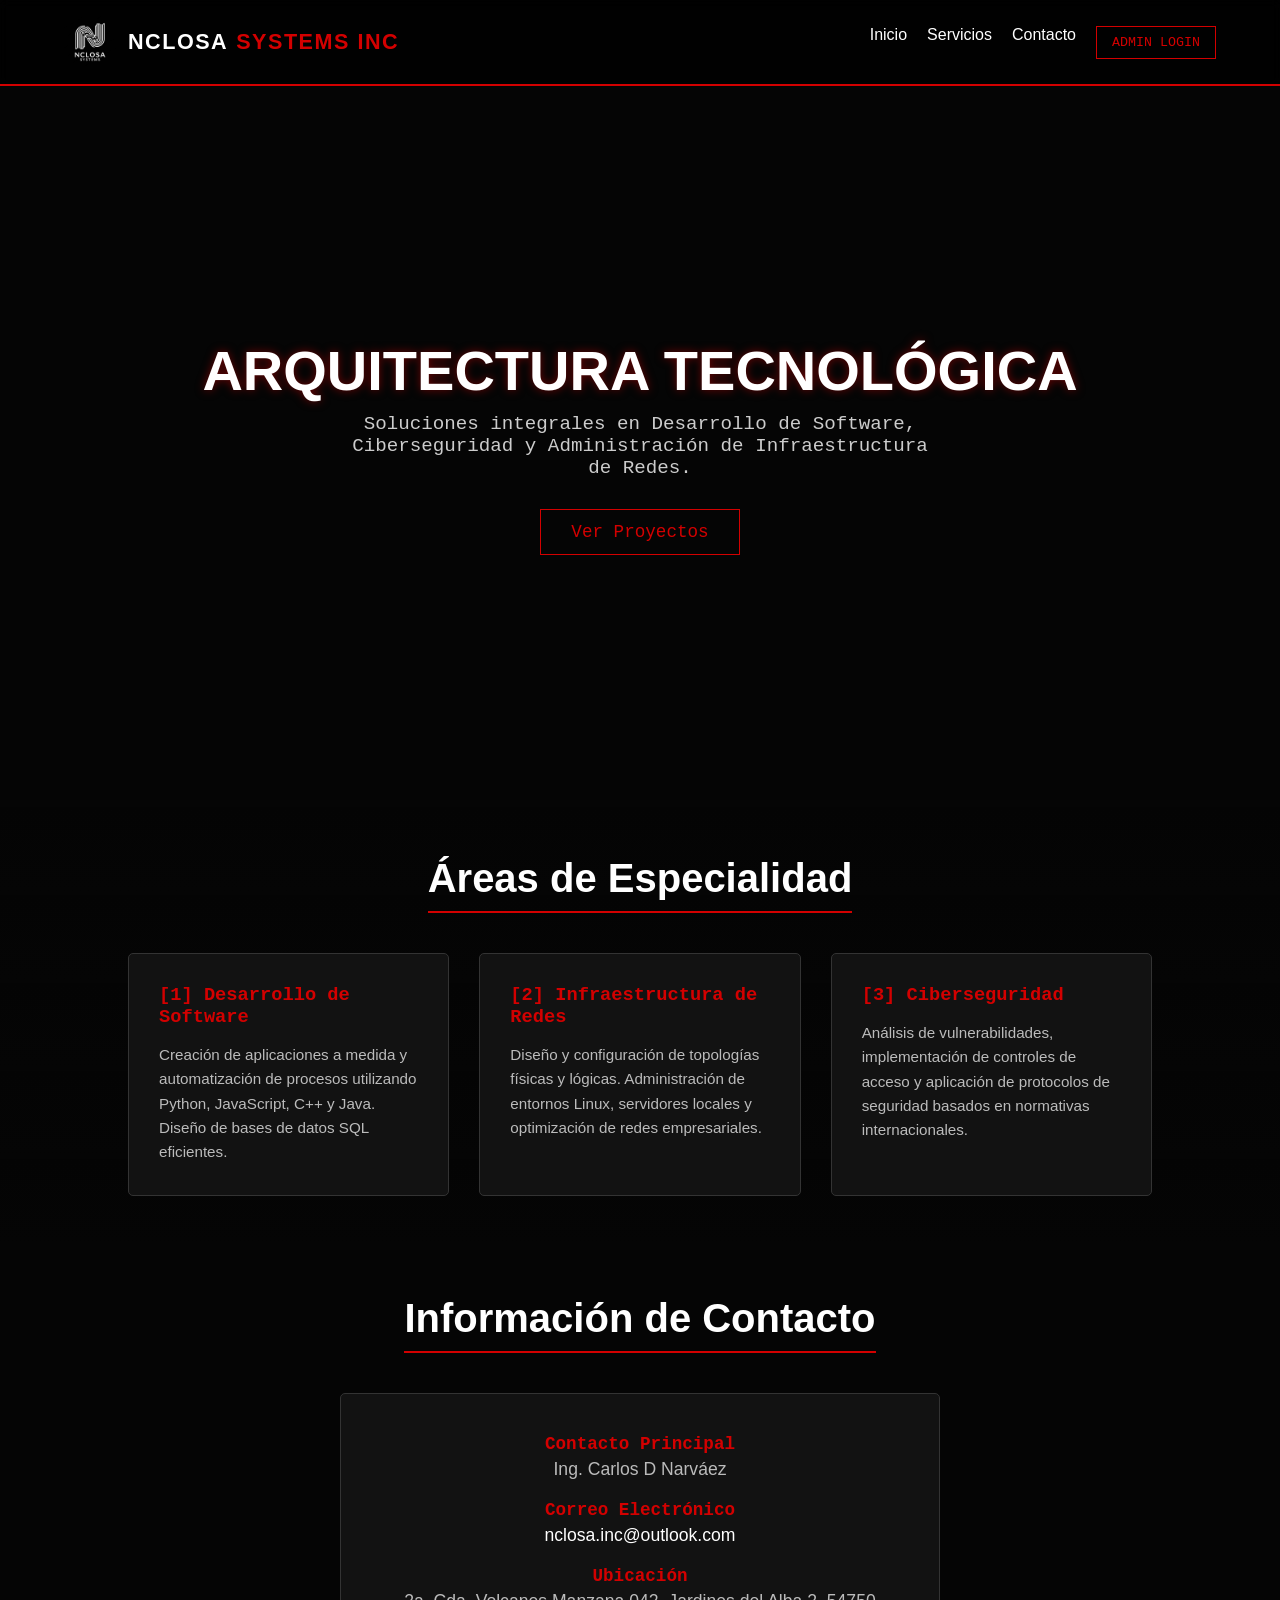
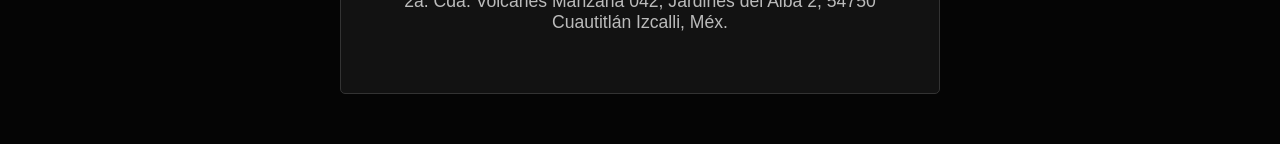
<file: index.html>
<!DOCTYPE html>
<html lang="es">
<head>
    <meta charset="UTF-8">
    <meta name="viewport" content="width=device-width, initial-scale=1.0">
    <title>NCLOSA Systems - Desarrollo y Seguridad</title>
    <link rel="icon" type="image/x-icon" href="./logo_final.ico">
    <style>
        :root {
            --bg-color: #050505;
            --text-main: #ffffff;
            --primary-red: #d30000;
            --dark-red: #8a0000;
            --font-main: 'Segoe UI', Tahoma, Geneva, Verdana, sans-serif;
            --font-tech: 'Courier New', Courier, monospace;
        }

        * {
            margin: 0;
            padding: 0;
            box-sizing: border-box;
        }

        body {
            background-color: var(--bg-color);
            color: var(--text-main);
            font-family: var(--font-main);
            overflow-x: hidden;
        }

        canvas {
            position: fixed;
            top: 0;
            left: 0;
            width: 100%;
            height: 100%;
            z-index: -1;
            opacity: 0.4;
        }

        header {
            background: rgba(0, 0, 0, 0.8);
            border-bottom: 2px solid var(--primary-red);
            padding: 1rem 5%;
            display: flex;
            justify-content: space-between;
            align-items: center;
            position: sticky;
            top: 0;
            z-index: 100;
            backdrop-filter: blur(5px);
        }

        .logo {
            display: block;
            width: 52px;
            height: 52px;
            flex-shrink: 0;
            object-fit: contain;
        }

        .brand {
            display: flex;
            align-items: center;
            gap: 12px;
            flex-shrink: 0;
        }

        .brand-name {
            display: flex;
            gap: 8px;
            align-items: baseline;
            font-size: 1.35rem;
            font-weight: 800;
            letter-spacing: 1.5px;
            text-transform: uppercase;
            white-space: nowrap;
        }

        .brand-name span {
            color: var(--primary-red);
        }

        nav ul {
            list-style: none;
            display: flex;
            gap: 20px;
        }

        nav ul li a {
            color: var(--text-main);
            text-decoration: none;
            font-size: 1rem;
            transition: color 0.3s ease;
        }

        nav ul li a:hover {
            color: var(--primary-red);
        }

        .btn-admin {
            background-color: transparent;
            border: 1px solid var(--primary-red);
            color: var(--primary-red);
            padding: 8px 15px;
            cursor: pointer;
            font-family: var(--font-tech);
            transition: all 0.3s ease;
        }

        .btn-admin:hover {
            background-color: var(--primary-red);
            color: #fff;
            box-shadow: 0 0 10px var(--primary-red);
        }

        .hero {
            height: 80vh;
            display: flex;
            flex-direction: column;
            justify-content: center;
            align-items: center;
            text-align: center;
            padding: 0 20px;
        }

        .hero h1 {
            font-size: 3.5rem;
            margin-bottom: 10px;
            text-transform: uppercase;
            text-shadow: 0 0 10px rgba(211, 0, 0, 0.5);
        }

        .hero p {
            font-size: 1.2rem;
            font-family: var(--font-tech);
            color: #cccccc;
            max-width: 600px;
            margin-bottom: 30px;
        }

        .services {
            padding: 50px 10%;
            background: linear-gradient(to bottom, rgba(0,0,0,0) 0%, rgba(5,5,5,1) 100%);
        }

        .services h2 {
            text-align: center;
            font-size: 2.5rem;
            margin-bottom: 40px;
            border-bottom: 2px solid var(--primary-red);
            display: inline-block;
            padding-bottom: 10px;
        }

        .cards {
            display: grid;
            grid-template-columns: repeat(auto-fit, minmax(300px, 1fr));
            gap: 30px;
        }

        .card {
            background: rgba(20, 20, 20, 0.9);
            border: 1px solid #333;
            padding: 30px;
            border-radius: 5px;
            transition: transform 0.3s, border-color 0.3s;
        }

        .card:hover {
            transform: translateY(-5px);
            border-color: var(--primary-red);
            box-shadow: 0 0 15px rgba(211, 0, 0, 0.2);
        }

        .card h3 {
            color: var(--primary-red);
            margin-bottom: 15px;
            font-family: var(--font-tech);
        }

        .card p {
            font-size: 0.95rem;
            line-height: 1.6;
            color: #bbbbbb;
        }

        .contact {
            padding: 50px 10%;
            text-align: center;
        }

        .contact h2 {
            font-size: 2.5rem;
            margin-bottom: 40px;
            border-bottom: 2px solid var(--primary-red);
            display: inline-block;
            padding-bottom: 10px;
        }

        .contact-box {
            background: rgba(20, 20, 20, 0.9);
            border: 1px solid #333;
            padding: 40px;
            border-radius: 5px;
            max-width: 600px;
            margin: 0 auto;
            transition: border-color 0.3s;
        }

        .contact-box:hover {
            border-color: var(--primary-red);
            box-shadow: 0 0 15px rgba(211, 0, 0, 0.2);
        }

        .contact-box p {
            font-size: 1.1rem;
            margin-bottom: 20px;
            color: #bbbbbb;
        }

        .contact-box strong {
            color: var(--primary-red);
            font-family: var(--font-tech);
            display: block;
            margin-bottom: 5px;
        }

        .contact-box a {
            color: #fff;
            text-decoration: none;
            transition: color 0.3s;
        }

        .contact-box a:hover {
            color: var(--primary-red);
        }

        .modal-overlay {
            position: fixed;
            top: 0;
            left: 0;
            width: 100%;
            height: 100%;
            background: rgba(0, 0, 0, 0.85);
            display: flex;
            justify-content: center;
            align-items: center;
            z-index: 1000;
            visibility: hidden;
            opacity: 0;
            transition: opacity 0.3s ease;
        }

        .modal-active {
            visibility: visible;
            opacity: 1;
        }

        .login-box {
            background: #111;
            padding: 40px;
            width: 350px;
            border: 1px solid var(--primary-red);
            border-radius: 8px;
            box-shadow: 0 0 20px rgba(211, 0, 0, 0.5);
            position: relative;
        }

        .close-btn {
            position: absolute;
            top: 10px;
            right: 15px;
            color: #fff;
            cursor: pointer;
            font-size: 1.5rem;
        }

        .login-box h2 {
            text-align: center;
            margin-bottom: 20px;
            font-family: var(--font-tech);
            color: var(--primary-red);
        }

        .input-group {
            margin-bottom: 20px;
        }

        .input-group input {
            width: 100%;
            padding: 10px;
            background: #222;
            border: 1px solid #444;
            color: #fff;
            outline: none;
            font-family: var(--font-tech);
        }

        .input-group input:focus {
            border-color: var(--primary-red);
        }

        .btn-submit {
            width: 100%;
            padding: 10px;
            background: var(--primary-red);
            color: #fff;
            border: none;
            cursor: pointer;
            font-weight: bold;
            font-size: 1rem;
            transition: background 0.3s;
        }

        .btn-submit:hover {
            background: var(--dark-red);
        }
    </style>
</head>
<body>

    <canvas id="binaryCanvas"></canvas>

    <header>
        <div class="brand">
            <img class="logo" src="./logo_final.ico" alt="NCLOSA Systems">
            <div class="brand-name">NCLOSA <span>Systems Inc</span></div>
        </div>
        <nav>
            <ul>
                <li><a href="#inicio">Inicio</a></li>
                <li><a href="#servicios">Servicios</a></li>
                <li><a href="#contacto">Contacto</a></li>
                <li><button class="btn-admin" onclick="toggleModal()">ADMIN LOGIN</button></li>
            </ul>
        </nav>
    </header>

    <section class="hero" id="inicio">
        <h1>Arquitectura Tecnológica</h1>
        <p>Soluciones integrales en Desarrollo de Software, Ciberseguridad y Administración de Infraestructura de Redes.</p>
        <button class="btn-admin" style="padding: 12px 30px; font-size: 1.1rem;">Ver Proyectos</button>
    </section>

    <section class="services" id="servicios">
        <center><h2>Áreas de Especialidad</h2></center>
        <div class="cards">
            <div class="card">
                <h3>[1] Desarrollo de Software</h3>
                <p>Creación de aplicaciones a medida y automatización de procesos utilizando Python, JavaScript, C++ y Java. Diseño de bases de datos SQL eficientes.</p>
            </div>
            <div class="card">
                <h3>[2] Infraestructura de Redes</h3>
                <p>Diseño y configuración de topologías físicas y lógicas. Administración de entornos Linux, servidores locales y optimización de redes empresariales.</p>
            </div>
            <div class="card">
                <h3>[3] Ciberseguridad</h3>
                <p>Análisis de vulnerabilidades, implementación de controles de acceso y aplicación de protocolos de seguridad basados en normativas internacionales.</p>
            </div>
        </div>
    </section>

    <section class="contact" id="contacto">
        <center><h2>Información de Contacto</h2></center>
        <div class="contact-box">
            <p><strong>Contacto Principal</strong> Ing. Carlos D Narváez</p>
            <p><strong>Correo Electrónico</strong> <a href="mailto:nclosa.inc@outlook.com">nclosa.inc@outlook.com</a></p>
            <p><strong>Ubicación</strong> 2a. Cda. Volcanes Manzana 042, Jardines del Alba 2, 54750 Cuautitlán Izcalli, Méx.</p>
        </div>
    </section>

    <div class="modal-overlay" id="loginModal">
        <div class="login-box">
            <span class="close-btn" onclick="toggleModal()">&times;</span>
            <h2>ACCESO SEGURO</h2>
            <form onsubmit="event.preventDefault(); alert('Autenticación en construcción...'); toggleModal();">
                <div class="input-group">
                    <input type="text" placeholder="ID de Usuario / Root" required>
                </div>
                <div class="input-group">
                    <input type="password" placeholder="Contraseña" required>
                </div>
                <button type="submit" class="btn-submit">INICIAR SESIÓN</button>
            </form>
        </div>
    </div>

    <script>
        function toggleModal() {
            const modal = document.getElementById('loginModal');
            modal.classList.toggle('modal-active');
        }

        const canvas = document.getElementById('binaryCanvas');
        const ctx = canvas.getContext('2d');

        canvas.width = window.innerWidth;
        canvas.height = window.innerHeight;

        const characters = '01';
        const fontSize = 16;
        const columns = canvas.width / fontSize;
        const drops = Array.from({ length: columns }).fill(1);

        function drawMatrix() {
            ctx.fillStyle = 'rgba(5, 5, 5, 0.05)';
            ctx.fillRect(0, 0, canvas.width, canvas.height);

            ctx.fillStyle = '#d30000';
            ctx.font = fontSize + 'px Courier New';

            for (let i = 0; i < drops.length; i++) {
                const text = characters.charAt(Math.floor(Math.random() * characters.length));
                ctx.fillText(text, i * fontSize, drops[i] * fontSize);

                if (drops[i] * fontSize > canvas.height && Math.random() > 0.975) {
                    drops[i] = 0;
                }
                drops[i]++;
            }
        }

        setInterval(drawMatrix, 50);

        window.addEventListener('resize', () => {
            canvas.width = window.innerWidth;
            canvas.height = window.innerHeight;
        });
    </script>
</body>
</html>
</file>
